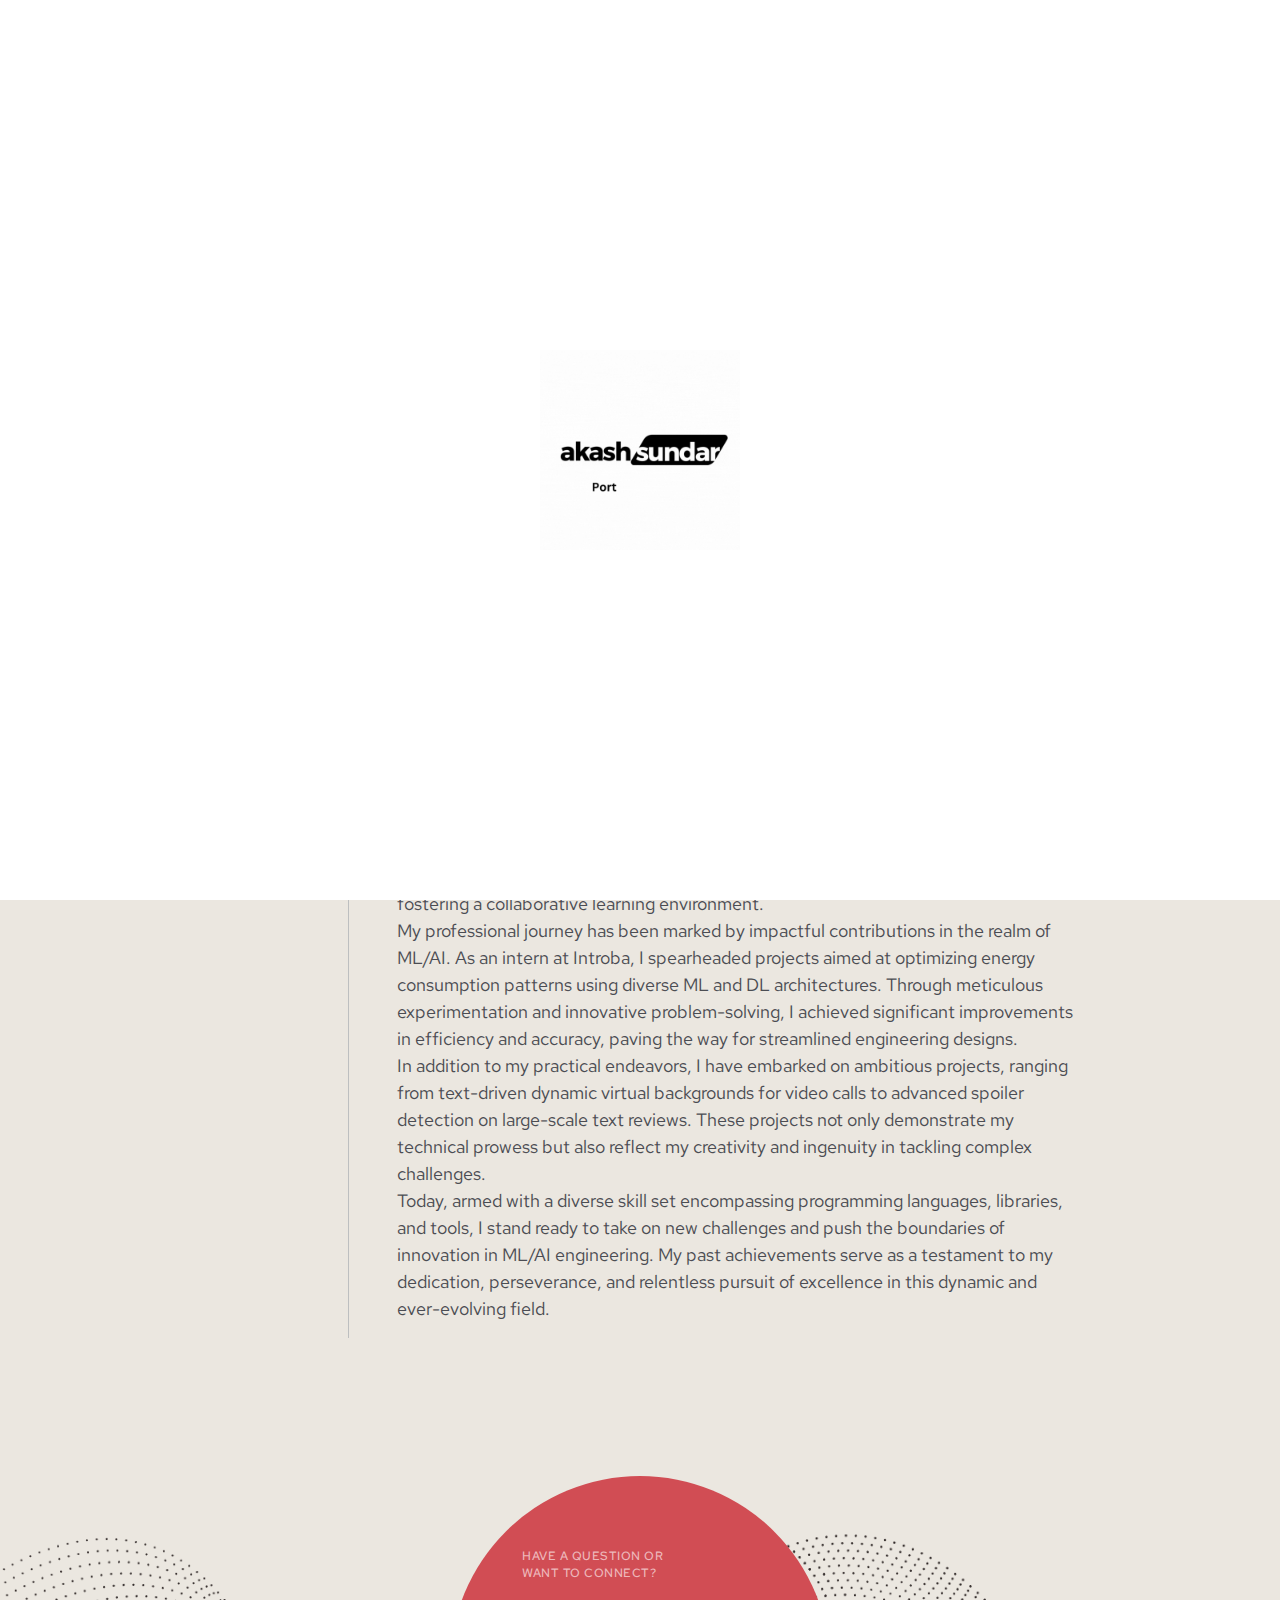
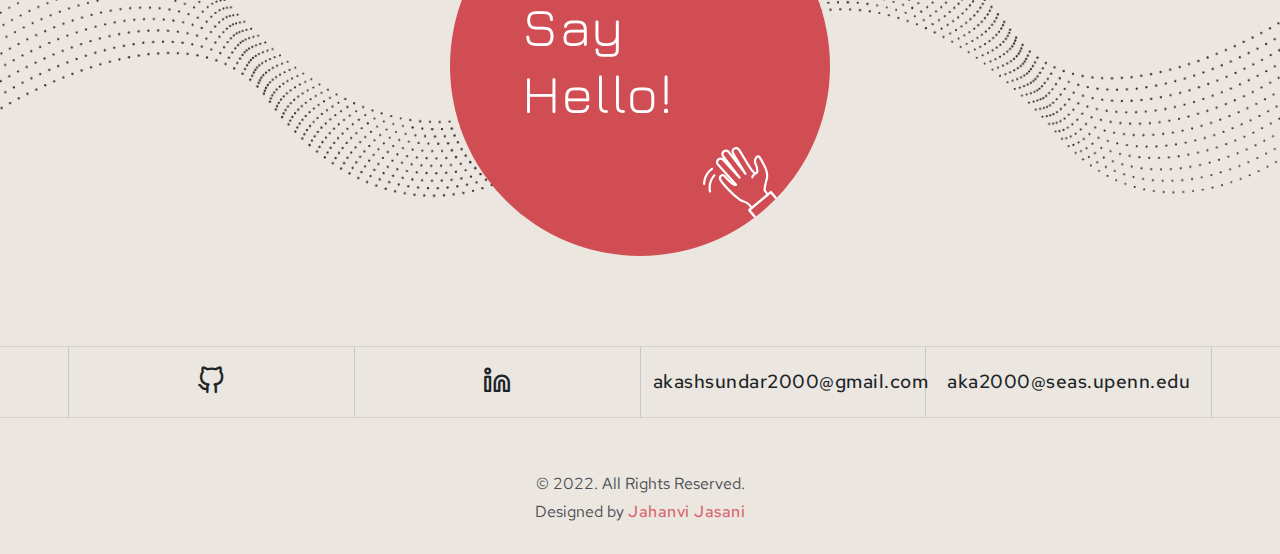
<file: about-me.html>
<!DOCTYPE html>
<html>
<head>
	<meta charset="utf-8">
	<meta name="viewport" content="width=device-width, initial-scale=1">
	<title>About Me | Akash Sundar</title>
	<!-- Google Fonts -->
	<link rel="preconnect" href="https://fonts.googleapis.com">
	<link rel="preconnect" href="https://fonts.gstatic.com" crossorigin>
	<link href="https://fonts.googleapis.com/css2?family=Jura:wght@700&family=Red+Hat+Text:wght@400;500&display=swap" rel="stylesheet">
	<!-- Favicon -->
	<link rel="apple-touch-icon" sizes="180x180" href="/apple-touch-icon.png">
	<link rel="icon" type="image/png" sizes="32x32" href="/favicon-32x32.png">
	<link rel="icon" type="image/png" sizes="16x16" href="/favicon-16x16.png">
	<link rel="manifest" href="/site.webmanifest">
	<link rel="mask-icon" href="/safari-pinned-tab.svg" color="#5bbad5">
	<meta name="msapplication-TileColor" content="#2b5797">
	<meta name="theme-color" content="#f7f5f2">
	<!-- CSS Files -->
	<link rel="stylesheet" href="css/style.min.css">
	<!-- Global site tag (gtag.js) - Google Analytics -->
	<script async src="https://www.googletagmanager.com/gtag/js?id=G-64LEE8FYN5"></script>
	<script>
		window.dataLayer = window.dataLayer || [];
		function gtag(){dataLayer.push(arguments);}
		gtag('js', new Date());
		gtag('config', 'G-64LEE8FYN5');
	</script>
</head>
<body>
	<div class="loader-screen"></div>
	<header class="header d-flex align-items-center">
		<div class="header__container container d-flex align-items-center justify-content-between">
			<a href="./" class="header__logo d-block">
				<img class="logo__img" alt="Akash Sundar logo" src="img/logo1_small.png" />
			</a>
			<nav class="navbar">
				<ul class="nav__list">
					<a href="./" class="mobile__logo mb-35 d-block d-xl-none">
						<img class="logo__img" alt="Akash Sundar logo" src="img/logo1_small.png" />
					</a>
					<li class="d-xl-inline-block">
						<a href="./about-me" class="menu__link">About Me</a>
					</li>
					<li class="d-xl-inline-block">
						<a href="./projects" class="menu__link">Projects</a>
					</li>
					<li class="d-xl-inline-block">
						<a href="./achievements.html" class="menu__link">Achievements</a>
					</li>
					<li class="d-xl-inline-block">
						<a href="https://drive.google.com/file/d/1AhrHd4FF6Z92iHs55e2sYwW0BnhZFyHJ/view?usp=sharing" target="_blank" class="btn btn__solid btn--download">Download CV</a>
					</li>
				</ul>
			</nav>
			<div class="toggle__menu d-xl-none">
				<i class="icon-menu"></i>
			</div>
		</div>
	</header>
	<!--About Me-->
	<section class="section__hero pages__hero">
		<div class="hero__header relative">
			<div class="container">
				<div class="row">
					<div class="col-lg-7">
						<div class="pages-hero__content">
							<h1 class="title--one section--title mb-0">About Me</h1>
						</div>					
					</div>
				</div>
			</div>
			<img class="hero__img d-none d-lg-block" src="img/hero-bg.png" />
		</div>
		<div class="pages__wrapper bg--dark">
			<div class="container">
				<!--Block 1-->
				<div class="row">
					<div class="col-md-21 col-xl-3"></div>
					<div class="col-md-79 col-lg-9 wrapper__box wrapper__box--lg wrapper--right project__intro flex-grow-1">
						<div class="about__content">
							<p class="mb-50">My passion lies in the realm of Deep Learning, where I explore its applications across diverse fields, with a keen eye on the fusion of Deep Learning and Computer Vision. 
								With a drive to unravel the complexities of data and extract meaningful patterns, I am dedicated to harnessing the power of AI to solve real-world challenges. Continuously honing my skills and staying abreast of the latest advancements, I am committed to contributing to the forefront of innovation in this ever-evolving field.</p>
								
								<div class="title--four text--primary font--500 mb-15">My Past Experience</div>	
							<p>	With a passion for unraveling the intricacies of machine learning and artificial intelligence, I have journeyed through academic pursuits and practical applications to carve a path defined by innovation and excellence. My academic voyage, culminating in a master's degree in Robotics from the University of Pennsylvania, has equipped me with a robust foundation in advanced machine perception, computer vision, and deep learning.
							<p>	During my tenure as a teaching assistant, I not only deepened my understanding of these subjects but also had the privilege to impart knowledge to fellow learners, fostering a collaborative learning environment.
							<p> My professional journey has been marked by impactful contributions in the realm of ML/AI. As an intern at Introba, I spearheaded projects aimed at optimizing energy consumption patterns using diverse ML and DL architectures. Through meticulous experimentation and innovative problem-solving, I achieved significant improvements in efficiency and accuracy, paving the way for streamlined engineering designs.
							<p>	In addition to my practical endeavors, I have embarked on ambitious projects, ranging from text-driven dynamic virtual backgrounds for video calls to advanced spoiler detection on large-scale text reviews. These projects not only demonstrate my technical prowess but also reflect my creativity and ingenuity in tackling complex challenges.
							<p>	Today, armed with a diverse skill set encompassing programming languages, libraries, and tools, I stand ready to take on new challenges and push the boundaries of innovation in ML/AI engineering. My past achievements serve as a testament to my dedication, perseverance, and relentless pursuit of excellence in this dynamic and ever-evolving field.			
						</div>
					</div>
				</div>
			</div>
		</div>
	</section>
	<!--Contact-->
	<section class="section--padding relative bg--dark">
		<div class="container">
			<a href="mailto: akashsundar2000@gmail.com" class="contact__block bg--primary relative d-block">
				<div class="hello">
					<img src="img/hello.svg" />
				</div>
				<div class="contact__content">
					<span class="d-block">HAVE A QUESTION OR <br>WANT TO CONNECT?</span>
					<div class="contact__title text--light heading">Say <br>Hello!</div>
				</div>
			</a>
		</div>
		<img class="contact__bg" src="img/contact-bg.png" />
	</section>
	<section class="section__sm bg--dark">
		<div class="container">
			<div class="social-media__grid row">
				<div class="col-6 col-lg-2 col-xl-3 sm-element text-center">
					<a href="https://github.com/Akash-Sundar" target="_blank" class="social-media__icon d-block text--darker">
						<i class="icon-github"></i>
					</a>
				</div>
				<div class="col-6 col-lg-2 col-xl-3 sm-element text-center">
					<a href="https://www.linkedin.com/in/akash-sundar/" target="_blank" class="social-media__icon d-block text--darker">
						<i class="icon-linkedin"></i>
					</a>
				</div>
				<div class="col-12 col-md-6 col-lg-4 col-xl-3 sm-element text-center">
					<a href="mailto: akashsundar2000@gmail.com" class="social-media__mail d-block text--darker font--500">
						akashsundar2000@gmail.com
					</a>
				</div>
				<div class="col-12 col-md-6 col-lg-4 col-xl-3 sm-element text-center">
					<a href="mailto: aka2000@seas.upenn.edu" class="social-media__mail d-block text--darker font--500">
						aka2000@seas.upenn.edu
					</a>
				</div>				
			</div>
		</div>
	</section>
	<section class="section__copyright bg--dark">
		<div class="container">
			<div class="row">
				<div class="col-md-12 text-center">
					<p class="credit mb-4">© 2022. All Rights Reserved.</p>
					<p class="credit">Designed by <a href="" class="text--lightp">Jahanvi Jasani</a></p>
				</div>
			</div>
		</div>
	</section>
	<script src="https://ajax.googleapis.com/ajax/libs/jquery/3.6.0/jquery.min.js"></script>
	<script src="js/main.min.js"></script>
	</script>
</body>
</html>
</file>
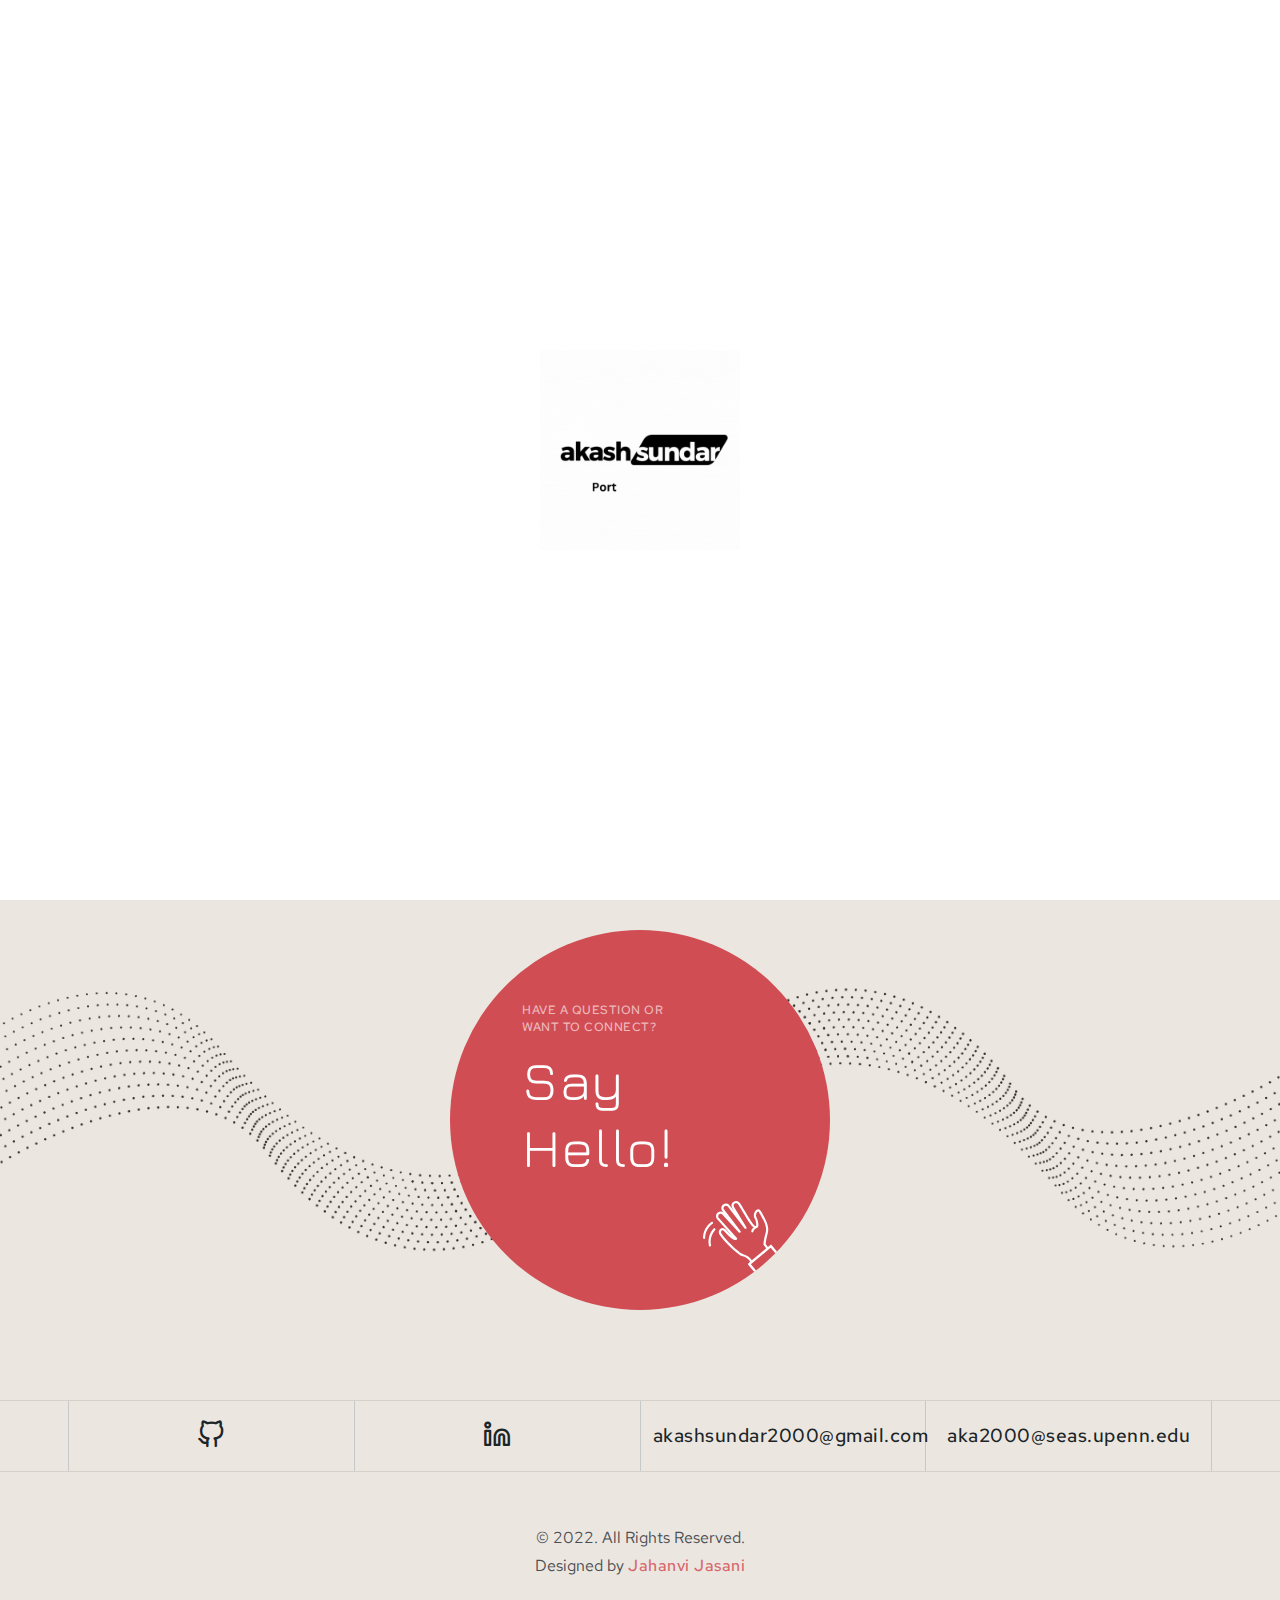
<file: extracurricular.html>
<!DOCTYPE html>
<html>
<head>
	<meta charset="utf-8">
	<meta name="viewport" content="width=device-width, initial-scale=1">
	<title>Extra-Curricular | Akash Sundar</title>
	<!-- Google Fonts -->
	<link rel="preconnect" href="https://fonts.googleapis.com">
	<link rel="preconnect" href="https://fonts.gstatic.com" crossorigin>
	<link href="https://fonts.googleapis.com/css2?family=Jura:wght@700&family=Red+Hat+Text:wght@400;500&display=swap" rel="stylesheet">
	<!-- Favicon -->
	<link rel="apple-touch-icon" sizes="180x180" href="/apple-touch-icon.png">
	<link rel="icon" type="image/png" sizes="32x32" href="/favicon-32x32.png">
	<link rel="icon" type="image/png" sizes="16x16" href="/favicon-16x16.png">
	<link rel="manifest" href="/site.webmanifest">
	<link rel="mask-icon" href="/safari-pinned-tab.svg" color="#5bbad5">
	<meta name="msapplication-TileColor" content="#2b5797">
	<meta name="theme-color" content="#f7f5f2">
	<!-- CSS Files -->
	<link rel="stylesheet" href="css/style.min.css">
	<!-- Global site tag (gtag.js) - Google Analytics -->
	<script async src="https://www.googletagmanager.com/gtag/js?id=G-64LEE8FYN5"></script>
	<script>
		window.dataLayer = window.dataLayer || [];
		function gtag(){dataLayer.push(arguments);}
		gtag('js', new Date());
		gtag('config', 'G-64LEE8FYN5');
	</script>
</head>
<body>
	<div class="loader-screen"></div>
	<header class="header d-flex align-items-center">
		<div class="header__container container d-flex align-items-center justify-content-between">
			<a href="./" class="header__logo d-block">
				<img class="logo__img" alt="Akash Sundar logo" src="img/logo1_small.png" />
			</a>
			<nav class="navbar">
				<ul class="nav__list">
					<a href="./" class="mobile__logo mb-35 d-block d-xl-none">
						<img class="logo__img" alt="Akash Sundar logo" src="img/logo1_small.png" />
					</a>
					<li class="d-xl-inline-block">
						<a href="./about-me" class="menu__link">About Me</a>
					</li>
					<li class="d-xl-inline-block">
						<a href="./projects" class="menu__link">Projects</a>
					</li>
					<li class="d-xl-inline-block">
						<a href="./competitions" class="menu__link">Competitions</a>
					</li>
					<li class="d-xl-inline-block">
						<a href="./extracurricular" class="menu__link">Extra-Curricular</a>
					</li>
					<li class="d-xl-inline-block">
						<a href="https://drive.google.com/file/d/1ReU_l4hTvpltPZL1gpDuV6TnQCnw0w0L/view?usp=sharing" target="_blank" class="btn btn__solid btn--download">Download CV</a>
					</li>
				</ul>
			</nav>
			<div class="toggle__menu d-xl-none">
				<i class="icon-menu"></i>
			</div>
		</div>
	</header>
	<!--Extra Curricular-->
	<section class="section__hero pages__hero">
		<div class="hero__header relative">
			<div class="container">
				<div class="row">
					<div class="col-lg-7">
						<div class="pages-hero__content">
							<h1 class="title--one section--title mb-0">Extra-Curricular</h1>
						</div>					
					</div>
				</div>
			</div>
			<img class="hero__img d-none d-lg-block" src="img/hero-bg.png" />
		</div>
		<div class="pages__wrapper bg--dark">
			<div class="container">
				<div class="row mb-ct">
					<div class="col-md-21 col-xl-3 col--mob"></div>
					<div class="col-md-79 col-lg-9 wrapper__box wrapper__box--lg wrapper--right flex-grow-1">
						<div class="content__block d-flex align-items-md-center">
							<div class="content__pt"></div>
							<p class="content__text">Secured Second place in event DJ Strike 2017-2018 Project Competition on Animatronic Hand using Wireless Module organised by the IETE-SF committee.</p>
						</div>
					</div>
				</div>
				<div class="row mb-ct">
					<div class="col-md-21 col-xl-3 col--mob"></div>
					<div class="col-md-79 col-lg-9 wrapper__box wrapper__box--lg wrapper--right flex-grow-1">
						<div class="content__block d-flex align-items-md-center">
							<div class="content__pt"></div>
							<p class="content__text">Elected as Chair of Logistics at GSEG (Graduated Student Engineering Government) University of Pennsylvania- Created informative newsletters of events offered at the university, organised social events, and developed the website for GSEG.</p>
						</div>
					</div>
				</div>
				<div class="row">
					<div class="col-md-21 col-xl-3 col--mob"></div>
					<div class="col-md-79 col-lg-9 wrapper__box wrapper__box--lg wrapper--right flex-grow-1">
						<div class="content__block d-flex align-items-md-center">
							<div class="content__pt"></div>
							<p class="content__text">Awarded by ‘Vidyalankar Dnyanapeeth Trust’ for securing Distinction in the subjects- Applied Mathematics-II and EngineeringDesign in the University Examination of semester II, May 2016</p>
						</div>
					</div>
				</div>
			</div>
		</div>
	</section>
	<!--Contact-->
	<section class="section--padding relative bg--dark">
		<div class="container">
			<a href="mailto: akashsundar2000@gmail.com" class="contact__block bg--primary relative d-block">
				<div class="hello">
					<img src="img/hello.svg" />
				</div>
				<div class="contact__content">
					<span class="d-block">HAVE A QUESTION OR <br>WANT TO CONNECT?</span>
					<div class="contact__title text--light heading">Say <br>Hello!</div>
				</div>
			</a>
		</div>
		<img class="contact__bg" src="img/contact-bg.png" />
	</section>
	<section class="section__sm bg--dark">
		<div class="container">
			<div class="social-media__grid row">
				<div class="col-6 col-lg-2 col-xl-3 sm-element text-center">
					<a href="https://github.com/Akash-Sundar" target="_blank" class="social-media__icon d-block text--darker">
						<i class="icon-github"></i>
					</a>
				</div>
				<div class="col-6 col-lg-2 col-xl-3 sm-element text-center">
					<a href="https://www.linkedin.com/in/akash-sundar/" target="_blank" class="social-media__icon d-block text--darker">
						<i class="icon-linkedin"></i>
					</a>
				</div>
				<div class="col-12 col-md-6 col-lg-4 col-xl-3 sm-element text-center">
					<a href="mailto: akashsundar2000@gmail.com" class="social-media__mail d-block text--darker font--500">
						akashsundar2000@gmail.com
					</a>
				</div>
				<div class="col-12 col-md-6 col-lg-4 col-xl-3 sm-element text-center">
					<a href="mailto: aka2000@seas.upenn.edu" class="social-media__mail d-block text--darker font--500">
						aka2000@seas.upenn.edu
					</a>
				</div>				
			</div>
		</div>
	</section>
	<section class="section__copyright bg--dark">
		<div class="container">
			<div class="row">
				<div class="col-md-12 text-center">
					<p class="credit mb-4">© 2022. All Rights Reserved.</p>
					<p class="credit">Designed by <a href="" class="text--lightp">Jahanvi Jasani</a></p>
				</div>
			</div>
		</div>
	</section>
	<script src="https://ajax.googleapis.com/ajax/libs/jquery/3.6.0/jquery.min.js"></script>
	<script src="js/main.min.js"></script>
</body>
</html>
</file>
<file: css/style.min.css>
*,::after,::before{box-sizing:border-box}:focus-visible{outline:0}html{-webkit-text-size-adjust:100%;-ms-text-size-adjust:100%;-webkit-tap-highlight-color:transparent;overflow-x:hidden}.heading,h1,h2,h3,h4,h5{font-family:Jura,sans-serif;line-height:1.3;margin:0}p{font-size:1rem;line-height:1.5;margin:0}a{font-size:1.0625rem;letter-spacing:.5px;line-height:1.25;text-decoration:none}button{cursor:pointer;background:0 0;border:none;padding:0}img{vertical-align:middle;border-style:none}ul{margin:0;padding:0;list-style:none}@font-face{font-family:icomoon;src:url('../fonts/icomoon.eot?i6t27p');src:url('../fonts/icomoon.eot?i6t27p#iefix') format('embedded-opentype'),url('../fonts/icomoon.ttf?i6t27p') format('truetype'),url('../fonts/icomoon.woff?i6t27p') format('woff'),url('../fonts/icomoon.svg?i6t27p#icomoon') format('svg');font-weight:400;font-style:normal;font-display:block}[class*=" icon-"],[class^=icon-]{font-family:icomoon!important;speak:never;font-style:normal;font-weight:400;font-variant:normal;text-transform:none;line-height:1;-webkit-font-smoothing:antialiased;-moz-osx-font-smoothing:grayscale}.icon-grid:before{content:"\e907"}.icon-chevron-right:before{content:"\e906"}.icon-chevron-left:before{content:"\e905"}.icon-github:before{content:"\e904"}.icon-linkedin:before{content:"\e903"}.icon-plus:before{content:"\e902"}.icon-minus:before{content:"\e901"}.icon-menu:before{content:"\e900"}.btn{display:inline-block;padding:.9375rem 2.625rem;border-radius:8px}.btn__solid{display:inline-block;color:#fff;background:#d14d54;border:1px solid transparent;box-shadow:0 9px 30px 0 rgb(209,77,84,.25);transition:all .4s}.btn__solid:hover{color:#d14d54;border-color:#d14d54;background:0 0;box-shadow:none;transition:all .4s}.btn__outline{display:inline-block;font-weight:500;color:#d14d54;border:1px solid #d14d54;transition:all .4s}.btn__outline:hover{color:#fff;background:#d14d54;box-shadow:0 9px 40px 0 rgba(209,77,84,.4)}.font--400{font-weight:400}.font--500{font-weight:500}.text-center{text-align:center}.bg--dark{background:#ebe7e0}.bg--light{background:#f7f5f2}.bg--primary{background:#d14d54}.text--darker{color:#1c2528}.text--dark{color:#6e7074}.text--light{color:#fff}.text--primary{color:#d14d54}.text--lightp{color:#d8686e}.border-bottom{border-bottom:1px solid #dfdbd5}.container{width:100%;padding-right:var(--bs-gutter-x,1.125rem);padding-left:var(--bs-gutter-x,1.125rem);margin-right:auto;margin-left:auto}@media (min-width:576px){.container{max-width:540px}}@media (min-width:768px){.container{max-width:720px}}@media (min-width:992px){.container{max-width:960px}}@media (min-width:1200px){.container{max-width:1180px}}@media (min-width:1400px){.container{max-width:1340px}}@media (min-width:1500px){.container{max-width:90%}}@media (min-width:1700px){.container{max-width:82%}}.relative{position:relative}.w-100{width:100%}.mb-4{margin-bottom:.25rem}.mb-6{margin-bottom:.375rem}.mb-8{margin-bottom:.5rem}.mb-15{margin-bottom:.9375rem}.mb-20{margin-bottom:1.25rem}.mb-25{margin-bottom:1.5625rem}.mb-35{margin-bottom:2.1875rem}.mb-50{margin-bottom:3.125rem}.m-0{margin:0}.mt-0{margin-top:0!important}.me-0{margin-right:0!important}.mb-0{margin-bottom:0!important}.ms-0{margin-left:0!important}.mx-auto{margin:0 auto!important}.p-0{padding:0!important}.pt-0{padding-top:0!important}.pe-0{padding-right:0!important}.pb-0{padding-bottom:0!important}.ps-0{padding-left:0!important}.row{--bs-gutter-x:1.5rem;--bs-gutter-y:0;display:flex;flex-wrap:wrap;margin-top:calc(var(--bs-gutter-y) * -1);margin-right:calc(var(--bs-gutter-x) * -.5);margin-left:calc(var(--bs-gutter-x) * -.5)}.row>*{box-sizing:border-box;width:100%;max-width:100%;padding-right:calc(var(--bs-gutter-x) * .5);padding-left:calc(var(--bs-gutter-x) * .5);margin-top:var(--bs-gutter-y)}.col{flex:1 0 0%}.col-auto{flex:0 0 auto;width:auto}.col-1{flex:0 0 auto;width:8.33333333%}.col-2{flex:0 0 auto;width:16.66666667%}.col-3{flex:0 0 auto;width:25%}.col-4{flex:0 0 auto;width:33.33333333%}.col-5{flex:0 0 auto;width:41.66666667%}.col-6{flex:0 0 auto;width:50%}.col-7{flex:0 0 auto;width:58.33333333%}.col-8{flex:0 0 auto;width:66.66666667%}.col-9{flex:0 0 auto;width:75%}.col-10{flex:0 0 auto;width:83.33333333%}.col-11{flex:0 0 auto;width:91.66666667%}.col-12{flex:0 0 auto;width:100%}@media (min-width:576px){.col-sm{flex:1 0 0%}.col-sm-auto{flex:0 0 auto;width:auto}.col-sm-1{flex:0 0 auto;width:8.33333333%}.col-sm-2{flex:0 0 auto;width:16.66666667%}.col-sm-3{flex:0 0 auto;width:25%}.col-sm-4{flex:0 0 auto;width:33.33333333%}.col-sm-5{flex:0 0 auto;width:41.66666667%}.col-sm-6{flex:0 0 auto;width:50%}.col-sm-7{flex:0 0 auto;width:58.33333333%}.col-sm-8{flex:0 0 auto;width:66.66666667%}.col-sm-9{flex:0 0 auto;width:75%}.col-sm-10{flex:0 0 auto;width:83.33333333%}.col-sm-11{flex:0 0 auto;width:91.66666667%}.col-sm-12{flex:0 0 auto;width:100%}}@media (min-width:768px){.col-md{flex:1 0 0%}.col-md-auto{flex:0 0 auto;width:auto}.col-md-1{flex:0 0 auto;width:8.33333333%}.col-md-2{flex:0 0 auto;width:16.66666667%}.col-md-21{flex:0 0 auto;width:21%}.col-md-3{flex:0 0 auto;width:25%}.col-md-4{flex:0 0 auto;width:33.33333333%}.col-md-5{flex:0 0 auto;width:41.66666667%}.col-md-6{flex:0 0 auto;width:50%}.col-md-7{flex:0 0 auto;width:58.33333333%}.col-md-8{flex:0 0 auto;width:66.66666667%}.col-md-9{flex:0 0 auto;width:75%}.col-md-79{flex:0 0 auto;width:79%}.col-md-10{flex:0 0 auto;width:83.33333333%}.col-md-11{flex:0 0 auto;width:91.66666667%}.col-md-12{flex:0 0 auto;width:100%}}@media (min-width:992px){.col-lg{flex:1 0 0%}.col-lg-auto{flex:0 0 auto;width:auto}.col-lg-1{flex:0 0 auto;width:8.33333333%}.col-lg-2{flex:0 0 auto;width:16.66666667%}.col-lg-3{flex:0 0 auto;width:25%}.col-lg-4{flex:0 0 auto;width:33.33333333%}.col-lg-5{flex:0 0 auto;width:41.66666667%}.col-lg-6{flex:0 0 auto;width:50%}.col-lg-7{flex:0 0 auto;width:58.33333333%}.col-lg-8{flex:0 0 auto;width:66.66666667%}.col-lg-9{flex:0 0 auto;width:75%}.col-lg-10{flex:0 0 auto;width:83.33333333%}.col-lg-11{flex:0 0 auto;width:91.66666667%}.col-lg-12{flex:0 0 auto;width:100%}}@media (min-width:1200px){.col-xl{flex:1 0 0%}.col-xl-auto{flex:0 0 auto;width:auto}.col-xl-1{flex:0 0 auto;width:8.33333333%}.col-xl-2{flex:0 0 auto;width:16.66666667%}.col-xl-3{flex:0 0 auto;width:25%}.col-xl-4{flex:0 0 auto;width:33.33333333%}.col-xl-5{flex:0 0 auto;width:41.66666667%}.col-xl-6{flex:0 0 auto;width:50%}.col-xl-7{flex:0 0 auto;width:58.33333333%}.col-xl-8{flex:0 0 auto;width:66.66666667%}.col-xl-9{flex:0 0 auto;width:75%}.col-xl-10{flex:0 0 auto;width:83.33333333%}.col-xl-11{flex:0 0 auto;width:91.66666667%}.col-xl-12{flex:0 0 auto;width:100%}}@media (min-width:1400px){.col-xxl{flex:1 0 0%}.col-xxl-auto{flex:0 0 auto;width:auto}.col-xxl-1{flex:0 0 auto;width:8.33333333%}.col-xxl-2{flex:0 0 auto;width:16.66666667%}.col-xxl-3{flex:0 0 auto;width:25%}.col-xxl-4{flex:0 0 auto;width:33.33333333%}.col-xxl-5{flex:0 0 auto;width:41.66666667%}.col-xxl-6{flex:0 0 auto;width:50%}.col-xxl-7{flex:0 0 auto;width:58.33333333%}.col-xxl-8{flex:0 0 auto;width:66.66666667%}.col-xxl-9{flex:0 0 auto;width:75%}.col-xxl-10{flex:0 0 auto;width:83.33333333%}.col-xxl-11{flex:0 0 auto;width:91.66666667%}.col-xxl-12{flex:0 0 auto;width:100%}}.d-inline{display:inline}.d-inline-block{display:inline-block}.d-block{display:block}.d-grid{display:grid}.d-flex{display:flex}.d-inline-flex{display:inline-flex}.d-none{display:none}.flex-row{flex-direction:row}.flex-column{flex-direction:column}.flex-grow-1{flex-grow:1}.justify-content-start{justify-content:flex-start}.justify-content-end{justify-content:flex-end}.justify-content-center{justify-content:center}.justify-content-between{justify-content:space-between}.justify-content-around{justify-content:space-around}.justify-content-evenly{justify-content:space-evenly}.align-items-start{align-items:flex-start}.align-items-end{align-items:flex-end}.align-items-center{align-items:center}.align-items-baseline{align-items:baseline}.align-items-stretch{align-items:stretch}@media (min-width:576px){.d-sm-inline{display:inline}.d-sm-inline-block{display:inline-block}.d-sm-block{display:block}.d-sm-grid{display:grid}.d-sm-flex{display:flex}.d-sm-inline-flex{display:inline-flex}.d-sm-none{display:none}.flex-sm-row{flex-direction:row}.flex-sm-column{flex-direction:column}.justify-content-sm-start{justify-content:flex-start}.justify-content-sm-end{justify-content:flex-end}.justify-content-sm-center{justify-content:center}.justify-content-sm-between{justify-content:space-between}.justify-content-sm-around{justify-content:space-around}.justify-content-sm-evenly{justify-content:space-evenly}.align-items-sm-start{align-items:flex-start}.align-items-sm-end{align-items:flex-end}.align-items-sm-center{align-items:center}.align-items-sm-baseline{align-items:baseline}}@media (min-width:768px){.d-md-inline{display:inline}.d-md-inline-block{display:inline-block}.d-md-block{display:block}.d-md-grid{display:grid}.d-md-flex{display:flex}.d-md-inline-flex{display:inline-flex}.d-md-none{display:none}.flex-md-row{flex-direction:row}.flex-md-column{flex-direction:column}.justify-content-md-start{justify-content:flex-start}.justify-content-md-end{justify-content:flex-end}.justify-content-md-center{justify-content:center}.justify-content-md-between{justify-content:space-between}.justify-content-md-around{justify-content:space-around}.justify-content-md-evenly{justify-content:space-evenly}.align-items-md-start{align-items:flex-start}.align-items-md-end{align-items:flex-end}.align-items-md-center{align-items:center}.align-items-md-baseline{align-items:baseline}}@media (min-width:992px){.d-lg-inline{display:inline}.d-lg-inline-block{display:inline-block}.d-lg-block{display:block}.d-lg-grid{display:grid}.d-lg-flex{display:flex}.d-lg-inline-flex{display:inline-flex}.d-lg-none{display:none}.flex-lg-row{flex-direction:row}.flex-lg-column{flex-direction:column}.justify-content-lg-start{justify-content:flex-start}.justify-content-lg-end{justify-content:flex-end}.justify-content-lg-center{justify-content:center}.justify-content-lg-between{justify-content:space-between}.justify-content-lg-around{justify-content:space-around}.justify-content-lg-evenly{justify-content:space-evenly}.align-items-lg-start{align-items:flex-start}.align-items-lg-end{align-items:flex-end}.align-items-lg-center{align-items:center}.align-items-lg-baseline{align-items:baseline}}@media (min-width:1200px){.d-xl-inline{display:inline}.d-xl-inline-block{display:inline-block}.d-xl-block{display:block}.d-xl-grid{display:grid}.d-xl-flex{display:flex}.d-xl-inline-flex{display:inline-flex}.d-xl-none{display:none}.flex-xl-row{flex-direction:row}.flex-xl-column{flex-direction:column}.justify-content-xl-start{justify-content:flex-start}.justify-content-xl-end{justify-content:flex-end}.justify-content-xl-center{justify-content:center}.justify-content-xl-between{justify-content:space-between}.justify-content-xl-around{justify-content:space-around}.justify-content-xl-evenly{justify-content:space-evenly}.align-items-xl-start{align-items:flex-start}.align-items-xl-end{align-items:flex-end}.align-items-xl-center{align-items:center}.align-items-xl-baseline{align-items:baseline}}@media (min-width:1400px){.d-xxl-inline{display:inline}.d-xxl-inline-block{display:inline-block}.d-xxl-block{display:block}.d-xxl-grid{display:grid}.d-xxl-flex{display:flex}.d-xxl-inline-flex{display:inline-flex}.d-xxl-none{display:none}.flex-xxl-row{flex-direction:row}.flex-xxl-column{flex-direction:column}.justify-content-xxl-start{justify-content:flex-start}.justify-content-xxl-end{justify-content:flex-end}.justify-content-xxl-center{justify-content:center}.justify-content-xxl-between{justify-content:space-between}.justify-content-xxl-around{justify-content:space-around}.justify-content-xxl-evenly{justify-content:space-evenly}.align-items-xxl-start{align-items:flex-start}.align-items-xxl-end{align-items:flex-end}.align-items-xxl-center{align-items:center}.align-items-xxl-baseline{align-items:baseline}}
body{background:#f7f5f2;font-family:'Red Hat Text',sans-serif;color:#4b4d53;margin:0;padding:0}.title--one{font-size:2.625rem;line-height:1;letter-spacing:-1px;margin-bottom:2rem;color:#1c2528}.title--two{font-size:1.875rem}.title--three{font-size:1.375rem;letter-spacing:-.7px}.title--four{font-size:1.0625rem}.subtitle{font-size:.9375rem;text-transform:uppercase}.text--separator{margin:0 .375rem}.loader-screen{background:#ffffff url(../img/Akash_Sundar_Logo_gif2.gif) no-repeat center center;background-size:200px 200px;position:fixed;top:0;left:0;height:100%;width:100%;z-index:9999999}.header{position:fixed;top:0;left:0;right:0;height:95px;z-index:999;-webkit-transition:all .5s;-moz-transition:all .5s;transition:all .5s}.scrolled{height:70px;background:#f7f5f2}.header__logo .logo__img{max-height:65px;-webkit-transition:all .5s;-moz-transition:all .5s;transition:all .5s}.scrolled .logo__img{max-height:50px}.mobile__logo .logo__img{max-height:110px}.menu__link{position:relative;display:block;font-size:1.125rem;padding:.8125rem 0;letter-spacing:.5px;color:#3c4649}.btn--download{padding:.75rem 1.125rem;margin-top:1.875rem}.section--padding{padding:4.375rem 0 5rem}.section--small{padding:5rem 0}.section--title{margin-bottom:4.0625rem}.section--btn{margin-top:1rem}.wrapper--left{text-align:right}.mb-sk{margin-bottom:4.0625rem}.mb-dt{margin-bottom:1.75rem}.mb-pr{margin-bottom:4.0625rem}.mb-ct{margin-bottom:1.875rem}.section__hero{padding-top:6.25rem}.hero__content{padding-top:3rem;margin-bottom:1rem}.hero__desc--text{padding:.75rem 0 .75rem 1.875rem;margin-left:1.5rem;border-left:1px solid #bdbfc0}.hero__desc--text p{padding-bottom:1rem}.typed-cursor{font-size:1rem;margin-left:.25rem;opacity:1;-webkit-animation:blink .7s infinite;-moz-animation:blink .7s infinite;animation:blink .7s infinite}@keyframes blink{0%{opacity:1}50%{opacity:0}100%{opacity:1}}.col--mob{display:none}.skills__ctg{border:1px solid #d14d54;border-radius:100%;padding:1.25rem;position:absolute;top:-2.25rem;right:2.25rem;z-index:1}.skills__ctg:before{content:'';position:absolute;left:0;top:10%;width:100%;height:100%;box-shadow:0 0 22px 0 #d14d54,0 0 22px 0 #d14d54 inset;border-radius:50%;opacity:.15}.skills__ctg:after{content:'';position:absolute;top:0;left:-.375rem;width:100%;height:100%;border:2px solid #d14d54;border-radius:100%;transition:all .33s ease-out 0s}.skills__ctg:hover::after{left:.375rem}.ctg__icon{max-width:34px}.skills__content{padding:3.125rem 2rem 1.5rem;border-radius:10px}.skills__title{font-size:1rem;text-transform:uppercase;margin-bottom:1.75rem}.skillset{display:grid;grid-template-columns:repeat(2,1fr);grid-column-gap:1.5rem;line-height:1.5}.skill{position:relative;font-size:1.0625rem;letter-spacing:.5px;margin-bottom:.5rem;padding-left:1rem}.skill:before{content:"";position:absolute;left:0;top:.625rem;width:5px;height:5px;background:#d14d54;border-radius:50%;opacity:.6}.separator--dot{display:none;color:#d14d54;font-size:1.75rem;margin-right:.5rem;opacity:.6}.badge__circle{font-size:.8125rem;letter-spacing:.5px;text-transform:uppercase;width:5.875rem;height:5.875rem;border-radius:50%}.month{background:#dc777d;box-shadow:0 9px 30px 0 rgb(209,77,84,.25);z-index:2}.year{margin-left:-.5rem;z-index:1}.accordion__block{border-bottom:1px solid #dfdbd5}.accordion__question{display:flex;align-items:flex-start;padding-bottom:2rem;margin-top:.5rem;cursor:pointer}.accordion--title{flex-grow:1}.accordion--title .title--three{letter-spacing:.5px}.accordion--icon{font-size:1.5rem;margin:.5rem 0 0 1.25rem;transform-style:preserve-3d;transition:transform .5s}.open .accordion--icon{transform:rotate(180deg)}.open i:before{content:"\e901"}.accordion__answer{display:none;padding-bottom:2.5rem;transform:translateZ(0)}.exp__list--item{color:#1c2528;font-weight:500;line-height:1.7;padding-left:1.5rem}.exp__list--item:before{content:"";position:absolute;left:0;top:.75rem;width:8px;height:8px;background:#d14d54;border-radius:50%;opacity:.6}.project__block{text-align:left}.project__img--block{overflow:hidden;margin-bottom:1.75rem}.project__img{width:100%;height:280px;object-fit:cover;transition:transform .7s}.project__img--block:hover .project__img{transform:scale(1.2);transition:transform .7s}.project__title{font-family:'Red Hat Text',sans-serif;letter-spacing:.3px;font-weight:500;line-height:1.35;color:#1c2528}.tech__stack{font-size:1.125rem;word-spacing:4px;margin-top:.75rem}.edu__block{padding-bottom:2rem;border-bottom:1px solid #dfdbd5}.edu__uni-logo img{max-height:95px}.edu__uni{font-size:1.125rem}.edu__date{font-size:.9375rem}.contact__block{position:relative;width:260px;height:260px;margin:0 auto;border-radius:50%;padding:3.75rem 3rem 3rem;overflow:hidden;transition:all .5s;z-index:1}.contact__block:hover{box-shadow:0 40px 70px 0 rgb(209,77,84,.3)}.contact__content span{font-size:.625rem;font-weight:500;letter-spacing:.5px;line-height:1.45;color:#edb8bb}.contact__title{font-size:2.5rem;line-height:1.25}.hello{position:absolute;right:13%;bottom:9%;animation:wave 3.5s .6s infinite;transform-origin:75% 75%}.hello img{max-height:55px}.contact__bg{width:100%;position:absolute;top:50%;transform:translateY(-50%)}.section__sm{border-top:1px solid #d4d0ca;border-bottom:1px solid #d4d0ca}.social-media__grid{display:flex;flex-wrap:wrap;align-items:center;border-left:1px solid #c6c8c9;margin:0}.sm-element{border-right:1px solid #c6c8c9;transition:all .4s}.sm-element a{width:100%;height:70px;line-height:70px}.sm-element:last-child,.sm-element:nth-last-child(2){border-top:1px solid #c6c8c9}.sm-element:hover{background:#f7f5f2;box-shadow:0 9px 39px 0 rgba(188,185,179,.5)}.social-media__icon{font-size:1.5rem}.social-media__mail{font-size:1.125rem}.section__copyright{padding:3.375rem 0 1.875rem}.section__copyright .heading{font-size:1.125rem}.credit{font-size:15px}.credit a{font-size:16px;font-weight:500;transition:all .4s}.credit a:hover{color:#d14d54;text-decoration:underline}@keyframes wave{0%{transform:rotate(-11deg)}10%{transform:rotate(11deg)}20%{transform:rotate(-11deg)}30%{transform:rotate(11deg)}40%{transform:rotate(-11deg)}50%{transform:rotate(11deg)}60%{transform:rotate(-11deg)}70%{transform:rotate(11deg)}80%{transform:rotate(-11deg)}90%{transform:rotate(11deg)}100%{transform:rotate(-11deg)}}.pages-hero__content{padding-top:3rem}.hero__img{position:absolute;right:0;bottom:-3%;width:42%}.pages__wrapper{margin-top:-5%;padding:4.375rem 0 2rem}.content__pt{position:relative;width:18px;height:18px;background:#ebe7e0;border:2px solid #b0ada8;border-radius:50%;margin:.375rem 1.125rem 0 0;flex-shrink:0}.content__pt:before{content:"";position:absolute;top:50%;left:50%;transform:translate(-50%,-50%);width:80%;height:80%;background-color:#b0ada8;border-radius:50%}.content__text{letter-spacing:.5px}.projects__filter{width:100%;display:grid;grid-template-columns:repeat(3,1fr);grid-column-gap:1rem;padding:.375rem;border:1px solid #d4d0ca;border-radius:12px}.filter__tab{text-align:center;padding:.875rem 0;cursor:pointer;border-radius:8px;transition:all .4s}.filter-active,.filter__tab:hover{color:#fff;background-color:#d8686e;box-shadow:0 9px 39px 0 rgb(209,77,84,.4)}.filter__tab:last-child{border:none}.pdetails__value{font-size:1.375rem}.pdetails__img{padding-top:75%;overflow:hidden}.pdetails__img img{height: auto;text-align:center; margin: auto;position:absolute;top:0;width:70%;object-fit:cover}.project__nav{grid-template-columns:1fr 2fr 1fr;grid-column-gap:1rem}.navigators{grid-template-columns:0.6fr 1fr}.navigators i{font-size:1.5rem}.back-to-projects{font-size:1.5rem;width:100px;height:100px;border-radius:50%}@media only screen and (max-width:1200px){.navbar{position:fixed;top:0;left:-100%;height:100vh;background:#ebe7e0;padding:2rem 4.5rem 2.5rem 3.125rem;transition:left 1.2s ease;z-index:2;overflow-y:auto}.navbar__mobile{left:0;transition:left 1s ease}.toggle__menu i{font-size:1.375rem}}@media only screen and (min-width:410px){.title--one{font-size:3rem}.hero__content{max-width:348px;margin:0 auto 1rem}.contact__block{width:280px;height:280px}.contact__content span{font-size:.75rem;margin-bottom:.25rem}.social-media__mail{font-size:1.1875rem}}@media only screen and (min-width:600px){.title--one{font-size:3.75rem}.title--two{font-size:2.625rem}.title--three{font-size:1.625rem}.subtitle{font-size:1rem}p{font-size:1.125rem}.header__container{padding:0 1.5625rem;max-width:unset}.navbar__mobile{padding:2rem 6.875rem 2.5rem 5rem}.section--padding{padding:5.625rem 0}.section--small{padding:5.625rem 0}.hero__content{max-width:475px;padding:14% 0 5%}.hero__desc--text{padding:1.5rem 0 1.5rem 2.8125rem;margin-left:3rem}.skillset{display:block;line-height:1.75rem}.skill{font-size:1.125rem;margin:0 .3125rem 0 0;padding:0}.skill:before{display:none}.separator--dot{display:inline-block}.contact__block{width:380px;height:380px;padding:4.5rem 4.5rem 3.5rem;display:flex;align-items:center}.contact__content{margin-bottom:8%}.contact__content span{margin-bottom:.625rem}.contact__title{font-size:3.375rem}.hello img{max-height:unset}.pages-hero__content{padding-top:5.625rem}.pages__wrapper{margin-top:-25px;padding-top:5.625rem}.project__nav{grid-column-gap:2.25rem}.back-to-projects{width:120px;height:120px}}@media only screen and (min-width:768px){.section--title{padding-left:4rem}.wrapper__box{padding:0 2rem}.wrapper--right{border-left:1px solid #bdbfc0}.mb-sk{margin-bottom:0}.mb-dt{margin-bottom:0;padding-top:2.75rem}.mb-ct{margin-bottom:0}.accordion--title{padding-right:5%}.skills__box{padding-top:3.75rem}.col--mob{display:block}.skills__block{margin-left:-4.5625rem}.skills__ctg{position:relative;top:0;right:0}.ctg__icon{max-width:40px}.skills__content{margin-left:2rem;padding:1.75rem 2rem 1.5rem}.skills__title{position:absolute;top:-1rem;margin:0}.exp--ab{padding-top:2.75rem}.project__img{height:320px}.section__copyright .heading{font-size:1.125rem}.social-media__icon{font-size:1.75rem}.section__copyright .heading{font-size:1.25rem}.credit{font-size:16px}.pages__wrapper{padding:6.25rem 0 3rem}.projects__pg{height:100px;margin-bottom:4rem}.content__block{margin-left:-2.75rem;padding:1.25rem 0}.content__pt{width:24px;height:24px;margin:0 2.25rem 0 0}.pdetails__img{height:50vh;min-height:400px;max-height:520px;padding:0}}@media only screen and (min-width:992px){.title--four{font-size:1.25rem}.header{height:120px}.header__container{padding:0 2.5rem}.scrolled{height:75px}.header__logo .logo__img{max-height:80px}.scrolled .logo__img{max-height:60px}.wrapper--right{flex-grow:0}.pdetails__box{flex-grow:1}.wrapper__box--lg{padding:1rem 3rem}.section__skills .wrapper__box--lg{padding:2rem 3rem}.mb-dt{padding:0}.section__hero .title--one{margin-bottom:3rem}.hero__content{width:max-content;max-width:unset;padding:11% 0 0 5%;margin:0}.hero__desc--text{position:absolute}.skills__ctg{padding:1.5rem}.skills__block{margin-left:-5.8125rem}.skills__content{margin-left:3rem}.skill{margin:0 .625rem 0 0}.separator--dot{margin-right:.625rem}.badge__circle{font-size:.875rem}.exp--ab{padding-top:0}.accordion--icon{font-size:1.625rem}.project__block{max-width:92%;margin:0 auto}.project__box .project__details{height:105px}.content__block{margin-left:-3.75rem;padding:.5rem 0}.content__pt{margin-right:3rem}.pdetails__block{margin:0 7.5% 2rem 0}.pdetails__img{height:65vh}}@media only screen and (min-width:1200px){.navbar{position:unset;max-width:unset;height:auto;padding:0;background:0 0}.btn--download{margin:0 0 0 1.875rem}.menu__link{padding:0 1.25rem;font-size:1.0625rem}.menu__link:after,.menu__link:before{position:absolute;top:-.25rem;font-family:Jura,sans-serif;font-size:1.5rem;line-height:1;color:#d14d54;opacity:0;transition:opacity .3s}.menu__link:before{content:"(";left:.3125rem}.menu__link:after{content:")";right:.3125rem}.menu__link:hover::after,.menu__link:hover::before{opacity:1}.hero--pattern{margin-top:-5%}.section--title{padding-left:170px}.accordion--title{padding-right:10%}.edu__block{padding-right:5%}.project__block{max-width:95%}.project__img{height:280px}.contact__block{align-items:baseline}.sm-element:last-child,.sm-element:nth-last-child(2){border-top:none}.pages-hero__content{padding-top:10.625rem}.about__content{max-width:680px}.content__text{max-width:80%}.pdetails__img img{max-height:620px}}@media only screen and (min-width:1440px){.title--one{font-size:4.25rem}.section--title{padding-left:200px;margin-bottom:5rem}.mb-pr{margin-bottom:5rem}.projects__grid{padding-top:1.5rem}.hero__img{bottom:-6%}.pdetails__block{margin-right:10%}.pdetails__img{height:70vh;min-height:520px;max-height:620px}}@media only screen and (min-width:1600px){.header__container{padding:0 4rem}.pages-hero__content{padding-top:12.5rem}}
</file>
